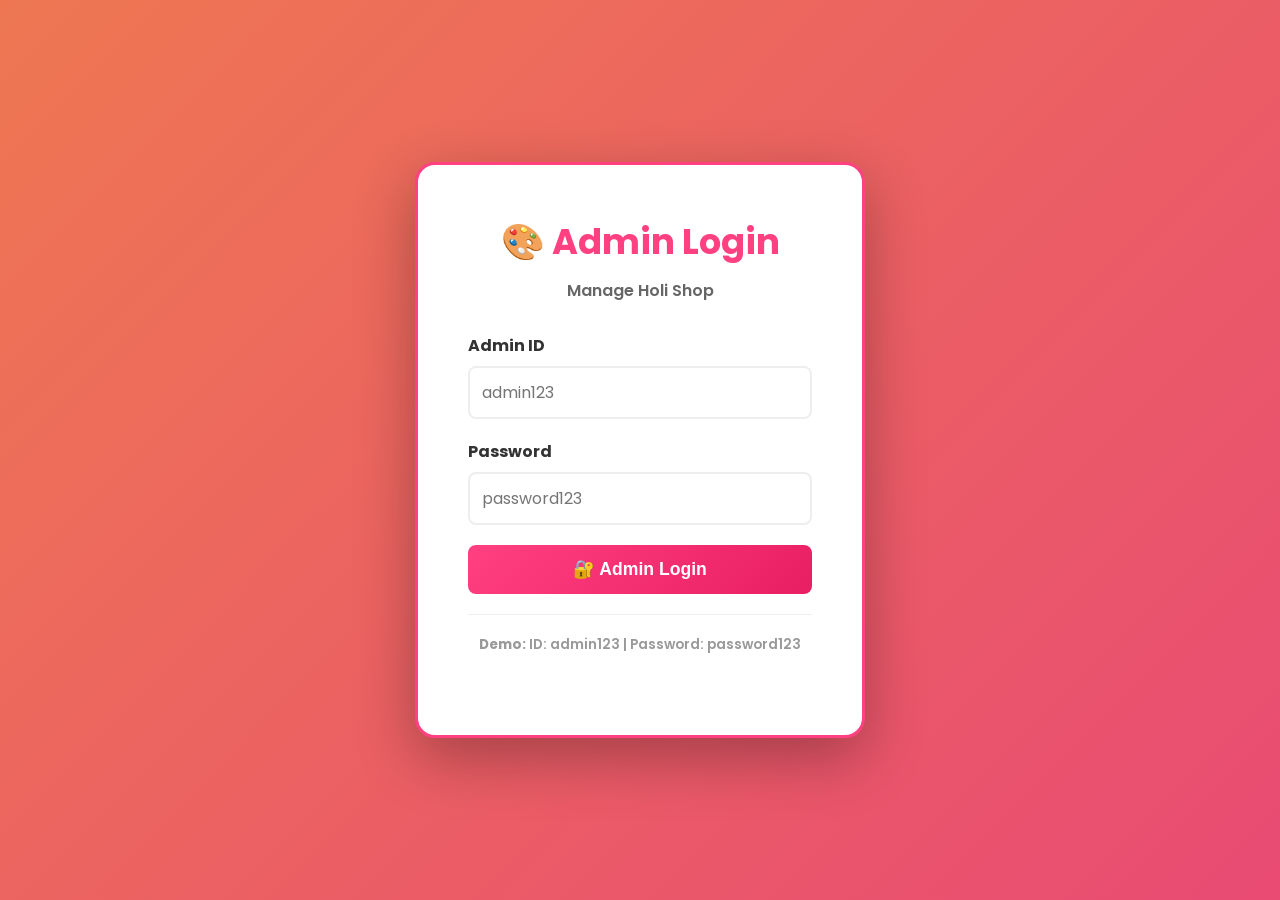
<file: admin.html>
<!DOCTYPE html>
<html lang="en">
<head>
    <meta charset="UTF-8">
    <meta name="viewport" content="width=device-width, initial-scale=1.0">
    <title>🎨 Holi Admin Dashboard 2026</title>
    <link href="https://fonts.googleapis.com/css2?family=Poppins:wght@300;400;600;700;800&display=swap" rel="stylesheet">
    <style>
        * {
            margin: 0;
            padding: 0;
            box-sizing: border-box;
        }

        body, html {
            font-family: 'Poppins', sans-serif;
            background: #f5f5f5;
            color: #333;
        }

        /* Admin Login */
        .admin-login-container {
            display: none;
            position: fixed;
            top: 0;
            left: 0;
            width: 100%;
            height: 100%;
            background: linear-gradient(135deg, #ee7752, #e73c7e, #23a6d5, #23d5ab);
            background-size: 400% 400%;
            animation: gradientBg 15s ease infinite;
            justify-content: center;
            align-items: center;
            z-index: 1000;
        }

        .admin-login-container.show {
            display: flex;
        }

        @keyframes gradientBg {
            0% { background-position: 0% 50%; }
            50% { background-position: 100% 50%; }
            100% { background-position: 0% 50%; }
        }

        .admin-login-box {
            background: white;
            padding: 50px;
            border-radius: 20px;
            box-shadow: 0 20px 60px rgba(0, 0, 0, 0.3);
            max-width: 450px;
            width: 95%;
            border: 3px solid #ff4081;
        }

        .admin-login-box h1 {
            font-size: 2.2rem;
            color: #ff4081;
            margin-bottom: 10px;
            text-align: center;
        }

        .admin-login-box p {
            text-align: center;
            color: #666;
            margin-bottom: 30px;
            font-weight: 600;
        }

        .admin-form-group {
            margin-bottom: 20px;
        }

        .admin-form-group label {
            display: block;
            font-weight: 700;
            color: #333;
            margin-bottom: 8px;
        }

        .admin-form-group input {
            width: 100%;
            padding: 12px;
            border: 2px solid #ddd;
            border-radius: 8px;
            font-size: 1rem;
            font-family: 'Poppins', sans-serif;
            transition: all 0.3s;
        }

        .admin-form-group input:focus {
            outline: none;
            border-color: #ff4081;
            box-shadow: 0 0 0 4px rgba(255, 64, 129, 0.1);
        }

        .admin-login-btn {
            width: 100%;
            padding: 14px;
            background: linear-gradient(135deg, #ff4081, #e91e63);
            color: white;
            border: none;
            border-radius: 8px;
            font-size: 1.1rem;
            font-weight: 700;
            cursor: pointer;
            transition: all 0.3s;
        }

        .admin-login-btn:hover {
            background: linear-gradient(135deg, #e91e63, #c2185b);
            transform: translateY(-2px);
        }

        /* Admin Dashboard */
        .admin-container {
            display: none;
        }

        .admin-container.show {
            display: block;
        }

        .admin-header {
            background: linear-gradient(135deg, #ff4081, #e91e63);
            color: white;
            padding: 25px 30px;
            display: flex;
            justify-content: space-between;
            align-items: center;
            box-shadow: 0 4px 15px rgba(0, 0, 0, 0.1);
        }

        .admin-header h1 {
            font-size: 2rem;
        }

        .admin-logout {
            background: rgba(255, 255, 255, 0.2);
            color: white;
            border: 2px solid white;
            padding: 10px 22px;
            border-radius: 20px;
            font-weight: 700;
            cursor: pointer;
            transition: all 0.3s;
        }

        .admin-logout:hover {
            background: white;
            color: #ff4081;
        }

        .admin-content {
            display: flex;
            min-height: 100vh;
        }

        .admin-sidebar {
            width: 250px;
            background: white;
            padding: 20px;
            box-shadow: 2px 0 10px rgba(0, 0, 0, 0.1);
            position: sticky;
            top: 0;
            height: 100vh;
            overflow-y: auto;
        }

        .admin-menu-item {
            padding: 15px 20px;
            margin: 10px 0;
            background: #f5f5f5;
            border-radius: 8px;
            cursor: pointer;
            font-weight: 700;
            transition: all 0.3s;
            border-left: 4px solid transparent;
        }

        .admin-menu-item:hover {
            background: #ff4081;
            color: white;
            border-left-color: white;
        }

        .admin-menu-item.active {
            background: #ff4081;
            color: white;
            border-left-color: white;
        }

        .admin-main {
            flex: 1;
            padding: 30px;
        }

        .admin-section {
            display: none;
        }

        .admin-section.show {
            display: block;
        }

        .section-title {
            font-size: 2rem;
            color: #ff4081;
            margin-bottom: 25px;
            font-weight: 800;
        }

        /* Stats Grid */
        .stats-grid {
            display: grid;
            grid-template-columns: repeat(auto-fit, minmax(250px, 1fr));
            gap: 20px;
            margin-bottom: 40px;
        }

        .stat-card {
            background: white;
            padding: 25px;
            border-radius: 15px;
            box-shadow: 0 4px 15px rgba(0, 0, 0, 0.1);
            border-left: 5px solid #ff4081;
            transition: all 0.3s;
        }

        .stat-card:hover {
            transform: translateY(-5px);
            box-shadow: 0 10px 30px rgba(0, 0, 0, 0.15);
        }

        .stat-label {
            color: #999;
            font-size: 0.9rem;
            font-weight: 600;
            text-transform: uppercase;
            margin-bottom: 10px;
        }

        .stat-value {
            font-size: 2.5rem;
            font-weight: 800;
            color: #ff4081;
        }

        /* Table Styles */
        .admin-table {
            width: 100%;
            border-collapse: collapse;
            background: white;
            border-radius: 10px;
            overflow: hidden;
            box-shadow: 0 4px 15px rgba(0, 0, 0, 0.1);
        }

        .admin-table thead {
            background: linear-gradient(135deg, #ff4081, #e91e63);
            color: white;
        }

        .admin-table th {
            padding: 15px;
            text-align: left;
            font-weight: 700;
        }

        .admin-table td {
            padding: 15px;
            border-bottom: 1px solid #eee;
        }

        .admin-table tbody tr:hover {
            background: #fff5f7;
        }

        .btn-small {
            padding: 8px 15px;
            border-radius: 6px;
            border: none;
            cursor: pointer;
            font-weight: 700;
            margin: 0 5px;
            transition: all 0.3s;
        }

        .btn-edit {
            background: #4db6ac;
            color: white;
        }

        .btn-edit:hover {
            background: #26a69a;
        }

        .btn-delete {
            background: #ff6b6b;
            color: white;
        }

        .btn-delete:hover {
            background: #ee5a52;
        }

        .btn-add {
            background: linear-gradient(135deg, #ff4081, #e91e63);
            color: white;
            padding: 12px 28px;
            border-radius: 8px;
            border: none;
            font-weight: 700;
            cursor: pointer;
            margin-bottom: 20px;
            transition: all 0.3s;
        }

        .btn-add:hover {
            background: linear-gradient(135deg, #e91e63, #c2185b);
            transform: translateY(-2px);
        }

        /* Form Modal */
        .admin-modal {
            display: none;
            position: fixed;
            top: 0;
            left: 0;
            width: 100%;
            height: 100%;
            background: rgba(0, 0, 0, 0.6);
            z-index: 500;
            justify-content: center;
            align-items: center;
        }

        .admin-modal.show {
            display: flex;
        }

        .admin-modal-content {
            background: white;
            padding: 40px;
            border-radius: 15px;
            max-width: 600px;
            width: 95%;
            box-shadow: 0 20px 60px rgba(0, 0, 0, 0.3);
        }

        .modal-close {
            float: right;
            font-size: 1.8rem;
            cursor: pointer;
            color: #999;
        }

        /* Admin Form Group */
        .admin-form-group {
            margin-bottom: 20px;
        }

        .admin-form-group label {
            display: block;
            margin-bottom: 8px;
            font-weight: 700;
            color: #333;
        }

        .admin-form-group input,
        .admin-form-group textarea {
            width: 100%;
            padding: 12px;
            border: 2px solid #eee;
            border-radius: 8px;
            font-family: 'Poppins', sans-serif;
            font-size: 1rem;
            transition: all 0.3s;
        }

        .admin-form-group input:focus,
        .admin-form-group textarea:focus {
            outline: none;
            border-color: #ff4081;
            box-shadow: 0 0 0 3px rgba(255, 64, 129, 0.1);
        }

        .admin-form-group select {
            width: 100%;
            padding: 12px;
            border: 2px solid #eee;
            border-radius: 8px;
            font-family: 'Poppins', sans-serif;
            font-size: 1rem;
            transition: all 0.3s;
            background: white;
            cursor: pointer;
        }

        .admin-form-group select:focus {
            outline: none;
            border-color: #ff4081;
            box-shadow: 0 0 0 3px rgba(255, 64, 129, 0.1);
        }

        .admin-form-group label input[type="checkbox"] {
            margin-right: 8px;
            cursor: pointer;
        }

        @media(max-width: 768px) {
            .admin-sidebar {
                width: 100%;
                position: relative;
                height: auto;
            }

            .admin-content {
                flex-direction: column;
            }

            .admin-header {
                flex-direction: column;
                gap: 15px;
            }

            .stats-grid {
                grid-template-columns: 1fr;
            }

            .admin-main {
                padding: 15px;
            }
        }
    </style>
</head>
<body>
    <!-- Admin Login -->
    <div class="admin-login-container show" id="adminLoginContainer">
        <div class="admin-login-box">
            <h1>🎨 Admin Login</h1>
            <p>Manage Holi Shop</p>
            <form id="adminLoginForm">
                <div class="admin-form-group">
                    <label for="adminUsername">Admin ID</label>
                    <input type="text" id="adminUsername" placeholder="admin123" required>
                </div>
                <div class="admin-form-group">
                    <label for="adminPassword">Password</label>
                    <input type="password" id="adminPassword" placeholder="password123" required>
                </div>
                <button type="submit" class="admin-login-btn">🔐 Admin Login</button>
                <p style="margin-top: 20px; font-size: 0.85rem; color: #999; border-top: 1px solid #eee; padding-top: 20px;">
                    <strong>Demo:</strong> ID: admin123 | Password: password123
                </p>
            </form>
        </div>
    </div>

    <!-- Edit Product Modal -->
    <div class="admin-modal" id="editProductModal">
        <div class="admin-modal-content">
            <span class="modal-close" id="closeEditModal">&times;</span>
            <h3 style="color: #ff4081; margin-bottom: 20px;">Edit Product</h3>
            <form id="editProductForm">
                <div class="admin-form-group">
                    <label>Product Name</label>
                    <input type="text" id="editProductName" required>
                </div>
                <div class="admin-form-group">
                    <label>Price (₹)</label>
                    <input type="number" id="editProductPrice" required>
                </div>
                <div class="admin-form-group">
                    <label>Stock</label>
                    <input type="number" id="editProductStock" required>
                </div>
                <div class="admin-form-group">
                    <label>Emoji</label>
                    <input type="text" id="editProductEmoji" placeholder="🎨" maxlength="2">
                </div>
                <div class="admin-form-group">
                    <label>Description</label>
                    <textarea id="editProductDesc" rows="3"></textarea>
                </div>
                <button type="submit" class="btn-add" style="margin-top: 15px;">💾 Save Changes</button>
            </form>
        </div>
    </div>

    <!-- Add Product Modal -->
    <div class="admin-modal" id="addProductModal">
        <div class="admin-modal-content">
            <span class="modal-close" id="closeAddModal">&times;</span>
            <h3 style="color: #ff4081; margin-bottom: 20px;">Add New Product</h3>
            <form id="addProductForm">
                <div class="admin-form-group">
                    <label>Product Name</label>
                    <input type="text" id="newProductName" required>
                </div>
                <div class="admin-form-group">
                    <label>Price (₹)</label>
                    <input type="number" id="newProductPrice" required>
                </div>
                <div class="admin-form-group">
                    <label>Stock</label>
                    <input type="number" id="newProductStock" required>
                </div>
                <div class="admin-form-group">
                    <label>Emoji</label>
                    <input type="text" id="newProductEmoji" placeholder="🎨" maxlength="2">
                </div>
                <div class="admin-form-group">
                    <label>Description</label>
                    <textarea id="newProductDesc" rows="3"></textarea>
                </div>
                <button type="submit" class="btn-add" style="margin-top: 15px;">➕ Add Product</button>
            </form>
        </div>
    </div>

    <!-- Edit Coupon Modal -->
    <div class="admin-modal" id="editCouponModal">
        <div class="admin-modal-content">
            <span class="modal-close" id="closeEditCouponModal">&times;</span>
            <h3 style="color: #ff4081; margin-bottom: 20px;">Edit Coupon</h3>
            <form id="editCouponForm">
                <div class="admin-form-group">
                    <label>Coupon Code</label>
                    <input type="text" id="editCouponCode" required readonly style="background: #f5f5f5; cursor: not-allowed;">
                </div>
                <div class="admin-form-group">
                    <label>Discount Type</label>
                    <select id="editCouponType" required>
                        <option value="">Select Type</option>
                        <option value="percentage">Percentage (%)</option>
                        <option value="fixed">Fixed Amount (₹)</option>
                    </select>
                </div>
                <div class="admin-form-group">
                    <label>Discount Value</label>
                    <input type="number" id="editCouponValue" required min="1">
                </div>
                <div class="admin-form-group">
                    <label>
                        <input type="checkbox" id="editCouponActive" checked>
                        Active
                    </label>
                </div>
                <button type="submit" class="btn-add" style="margin-top: 15px;">💾 Save Changes</button>
            </form>
        </div>
    </div>

    <!-- Add Coupon Modal -->
    <div class="admin-modal" id="addCouponModal">
        <div class="admin-modal-content">
            <span class="modal-close" id="closeAddCouponModal">&times;</span>
            <h3 style="color: #ff4081; margin-bottom: 20px;">Add New Coupon</h3>
            <form id="addCouponForm">
                <div class="admin-form-group">
                    <label>Coupon Code</label>
                    <input type="text" id="newCouponCode" placeholder="HOLI2026" required>
                </div>
                <div class="admin-form-group">
                    <label>Discount Type</label>
                    <select id="newCouponType" required>
                        <option value="">Select Type</option>
                        <option value="percentage">Percentage (%)</option>
                        <option value="fixed">Fixed Amount (₹)</option>
                    </select>
                </div>
                <div class="admin-form-group">
                    <label>Discount Value</label>
                    <input type="number" id="newCouponValue" required min="1" placeholder="20">
                </div>
                <button type="submit" class="btn-add" style="margin-top: 15px;">➕ Add Coupon</button>
            </form>
        </div>
    </div>

    <!-- Admin Dashboard -->
    <div class="admin-container" id="adminContainer">
        <div class="admin-header">
            <h1>🎨 Holi Admin Dashboard</h1>
            <button class="admin-logout" id="adminLogoutBtn">Logout</button>
        </div>

        <div class="admin-content">
            <div class="admin-sidebar">
                <div class="admin-menu-item active" data-section="dashboard">📊 Dashboard</div>
                <div class="admin-menu-item" data-section="products">📦 Products</div>
                <div class="admin-menu-item" data-section="coupons">🎟️ Coupons</div>
                <div class="admin-menu-item" data-section="orders">🛒 Orders</div>
                <div class="admin-menu-item" data-section="users">👥 Users</div>
                <div class="admin-menu-item" data-section="analytics">📈 Analytics</div>
            </div>

            <div class="admin-main">
                <!-- Dashboard Section -->
                <div class="admin-section show" id="dashboard">
                    <h2 class="section-title">📊 Dashboard</h2>
                    <div class="stats-grid">
                        <div class="stat-card">
                            <div class="stat-label">Total Products</div>
                            <div class="stat-value" id="totalProducts">8</div>
                        </div>
                        <div class="stat-card">
                            <div class="stat-label">Total Orders</div>
                            <div class="stat-value" id="totalOrders">0</div>
                        </div>
                        <div class="stat-card">
                            <div class="stat-label">Total Users</div>
                            <div class="stat-value" id="totalUsers">0</div>
                        </div>
                        <div class="stat-card">
                            <div class="stat-label">Total Revenue</div>
                            <div class="stat-value" id="totalRevenue">₹0</div>
                        </div>
                    </div>
                </div>

                <!-- Products Section -->
                <div class="admin-section" id="products">
                    <h2 class="section-title">📦 Product Management</h2>
                    <button class="btn-add" id="addProductBtn">➕ Add New Product</button>
                    <table class="admin-table">
                        <thead>
                            <tr>
                                <th>Product Name</th>
                                <th>Price</th>
                                <th>Stock</th>
                                <th>Actions</th>
                            </tr>
                        </thead>
                        <tbody id="productsTable">
                        </tbody>
                    </table>
                </div>

                <!-- Coupons Section -->
                <div class="admin-section" id="coupons">
                    <h2 class="section-title">🎟️ Coupon Management</h2>
                    <button class="btn-add" id="addCouponBtn">➕ Add New Coupon</button>
                    <table class="admin-table">
                        <thead>
                            <tr>
                                <th>Coupon Code</th>
                                <th>Discount Type</th>
                                <th>Discount Value</th>
                                <th>Status</th>
                                <th>Actions</th>
                            </tr>
                        </thead>
                        <tbody id="couponsTable">
                        </tbody>
                    </table>
                </div>
                <div class="admin-section" id="orders">
                    <h2 class="section-title">🛒 Order Management</h2>
                    <table class="admin-table">
                        <thead>
                            <tr>
                                <th>Order ID</th>
                                <th>User</th>
                                <th>Items</th>
                                <th>Total</th>
                                <th>Status</th>
                            </tr>
                        </thead>
                        <tbody id="ordersTable">
                            <tr>
                                <td colspan="5" style="text-align: center; color: #999;">No orders yet</td>
                            </tr>
                        </tbody>
                    </table>
                </div>

                <!-- Users Section -->
                <div class="admin-section" id="users">
                    <h2 class="section-title">👥 User Management</h2>
                    <table class="admin-table">
                        <thead>
                            <tr>
                                <th>Username</th>
                                <th>Email</th>
                                <th>Joined Date</th>
                                <th>Status</th>
                            </tr>
                        </thead>
                        <tbody id="usersTable">
                            <tr>
                                <td colspan="4" style="text-align: center; color: #999;">No users yet</td>
                            </tr>
                        </tbody>
                    </table>
                </div>

                <!-- Analytics Section -->
                <div class="admin-section" id="analytics">
                    <h2 class="section-title">📈 Analytics</h2>
                    <div class="stats-grid">
                        <div class="stat-card">
                            <div class="stat-label">Conversion Rate</div>
                            <div class="stat-value">0%</div>
                        </div>
                        <div class="stat-card">
                            <div class="stat-label">Avg Order Value</div>
                            <div class="stat-value">₹0</div>
                        </div>
                        <div class="stat-card">
                            <div class="stat-label">Top Product</div>
                            <div class="stat-value">-</div>
                        </div>
                    </div>
                </div>
            </div>
        </div>
    </div>

    <script>
        // Admin credentials
        const ADMIN_CREDENTIALS = {
            username: 'admin123',
            password: 'password123'
        };

        const adminLoginContainer = document.getElementById('adminLoginContainer');
        const adminContainer = document.getElementById('adminContainer');
        const adminLoginForm = document.getElementById('adminLoginForm');
        const adminLogoutBtn = document.getElementById('adminLogoutBtn');

        let products = [];
        let coupons = {};
        let editingProductId = null;
        let editingCouponCode = null;

        // Check if admin is logged in
        function checkAdminLogin() {
            const adminUser = localStorage.getItem('adminUser');
            if (adminUser) {
                showAdminDashboard();
            }
        }

        // Handle admin login
        adminLoginForm.addEventListener('submit', (e) => {
            e.preventDefault();
            const username = document.getElementById('adminUsername').value;
            const password = document.getElementById('adminPassword').value;

            if (username === ADMIN_CREDENTIALS.username && password === ADMIN_CREDENTIALS.password) {
                localStorage.setItem('adminUser', 'true');
                showAdminDashboard();
            } else {
                alert('❌ Invalid admin credentials!');
            }
        });

        // Show admin dashboard
        function showAdminDashboard() {
            adminLoginContainer.classList.remove('show');
            adminContainer.classList.add('show');
            loadDashboardData();
            setupMenuItems();
            setupProductHandlers();
            setupCouponHandlers();
        }

        // Admin logout
        adminLogoutBtn.addEventListener('click', () => {
            localStorage.removeItem('adminUser');
            adminLoginContainer.classList.add('show');
            adminContainer.classList.remove('show');
            document.getElementById('adminLoginForm').reset();
        });

        // Setup menu items
        function setupMenuItems() {
            document.querySelectorAll('.admin-menu-item').forEach(item => {
                item.addEventListener('click', () => {
                    document.querySelectorAll('.admin-menu-item').forEach(i => i.classList.remove('active'));
                    item.classList.add('active');

                    const section = item.getAttribute('data-section');
                    
                    // Refresh coupons data when viewing coupons section
                    if (section === 'coupons') {
                        coupons = JSON.parse(localStorage.getItem('holiCoupon') || '{}');
                        renderCouponsTable();
                        setupCouponEditDeleteButtons();
                    }
                    
                    document.querySelectorAll('.admin-section').forEach(s => s.classList.remove('show'));
                    document.getElementById(section).classList.add('show');
                });
            });
        }

        // Load dashboard data
        function loadDashboardData() {
            products = JSON.parse(localStorage.getItem('allProducts') || '[{"id": 1, "name": "Holi Color Powder", "emoji": "🎨", "description": "Bright colored powder", "price": 299, "stock": 100}, {"id": 2, "name": "Water Balloons", "emoji": "🎈", "description": "Colorful water balloons", "price": 199, "stock": 50}, {"id": 3, "name": "Holi Gift Basket", "emoji": "🎁", "description": "Premium gift basket", "price": 599, "stock": 30}, {"id": 4, "name": "Pichkari Set", "emoji": "💦", "description": "Water gun set", "price": 449, "stock": 25}, {"id": 5, "name": "Holi Sweets Box", "emoji": "🍬", "description": "Assorted sweets", "price": 399, "stock": 60}, {"id": 6, "name": "Rangoli Kit", "emoji": "🎨", "description": "Colors & stickers", "price": 349, "stock": 40}, {"id": 7, "name": "Flower Wreath", "emoji": "🌸", "description": "Decorative flowers", "price": 249, "stock": 50}, {"id": 8, "name": "Holi Decoration Bundle", "emoji": "🎊", "description": "Complete decoration set", "price": 549, "stock": 35}]');
            
            coupons = JSON.parse(localStorage.getItem('holiCoupon') || '{"HOLI2026": {"discount": 20, "type": "percentage"}, "COLORS50": {"discount": 50, "type": "percentage"}, "SAVE100": {"discount": 100, "type": "fixed"}, "FESTIVE": {"discount": 15, "type": "percentage"}, "CELEBRATE": {"discount": 25, "type": "fixed"}, "HOLI50OFF": {"discount": 50, "type": "fixed"}}');
            
            // Ensure all coupons have active property
            Object.keys(coupons).forEach(key => {
                if (coupons[key].active === undefined) {
                    coupons[key].active = true;
                }
            });
            
            document.getElementById('totalProducts').textContent = products.length;

            // Load products table
            renderProductsTable();
            renderCouponsTable();
        }

        // Render products table
        function renderProductsTable() {
            const productsTable = document.getElementById('productsTable');
            productsTable.innerHTML = products.map(p => `
                <tr>
                    <td>${p.emoji} ${p.name}</td>
                    <td>₹${p.price}</td>
                    <td>${p.stock}</td>
                    <td>
                        <button class="btn-small btn-edit" data-id="${p.id}">✏️ Edit</button>
                        <button class="btn-small btn-delete" data-id="${p.id}">🗑️ Delete</button>
                    </td>
                </tr>
            `).join('');
        }

        // Render coupons table
        function renderCouponsTable() {
            const couponsTable = document.getElementById('couponsTable');
            couponsTable.innerHTML = Object.entries(coupons).map(([code, data]) => `
                <tr>
                    <td><strong>${code}</strong></td>
                    <td>${data.type === 'percentage' ? 'Percentage (%)' : 'Fixed (₹)'}</td>
                    <td>${data.discount}${data.type === 'percentage' ? '%' : ' ₹'}</td>
                    <td><span style="color: ${data.active ? 'green' : 'red'};">${data.active ? '✅ Active' : '❌ Inactive'}</span></td>
                    <td>
                        <button class="btn-small btn-edit" data-code="${code}">✏️ Edit</button>
                        <button class="btn-small btn-delete" data-code="${code}">🗑️ Delete</button>
                    </td>
                </tr>
            `).join('');
        }

        // Setup product handlers
        function setupProductHandlers() {
            // Add product button
            document.getElementById('addProductBtn').addEventListener('click', () => {
                document.getElementById('addProductForm').reset();
                document.getElementById('addProductModal').classList.add('show');
            });

            // Close add product modal
            document.getElementById('closeAddModal').addEventListener('click', () => {
                document.getElementById('addProductModal').classList.remove('show');
            });

            // Close edit product modal
            document.getElementById('closeEditModal').addEventListener('click', () => {
                document.getElementById('editProductModal').classList.remove('show');
            });

            // Add product form submit
            document.getElementById('addProductForm').addEventListener('submit', (e) => {
                e.preventDefault();
                
                const newId = Math.max(...products.map(p => p.id), 0) + 1;
                const newProduct = {
                    id: newId,
                    name: document.getElementById('newProductName').value,
                    price: parseInt(document.getElementById('newProductPrice').value),
                    stock: parseInt(document.getElementById('newProductStock').value),
                    emoji: document.getElementById('newProductEmoji').value || '📦',
                    description: document.getElementById('newProductDesc').value
                };

                products.push(newProduct);
                saveProducts();
                renderProductsTable();
                setupEditDeleteButtons();
                document.getElementById('addProductModal').classList.remove('show');
                alert('✅ Product added successfully!');
            });

            // Edit product form submit
            document.getElementById('editProductForm').addEventListener('submit', (e) => {
                e.preventDefault();
                
                const product = products.find(p => p.id === editingProductId);
                if (product) {
                    product.name = document.getElementById('editProductName').value;
                    product.price = parseInt(document.getElementById('editProductPrice').value);
                    product.stock = parseInt(document.getElementById('editProductStock').value);
                    product.emoji = document.getElementById('editProductEmoji').value || product.emoji;
                    product.description = document.getElementById('editProductDesc').value;

                    saveProducts();
                    renderProductsTable();
                    setupEditDeleteButtons();
                    document.getElementById('editProductModal').classList.remove('show');
                    alert('✅ Product updated successfully!');
                }
            });

            // Setup edit/delete buttons
            setupEditDeleteButtons();

            // Close modals when clicking outside
            document.getElementById('editProductModal').addEventListener('click', (e) => {
                if (e.target === document.getElementById('editProductModal')) {
                    document.getElementById('editProductModal').classList.remove('show');
                }
            });

            document.getElementById('addProductModal').addEventListener('click', (e) => {
                if (e.target === document.getElementById('addProductModal')) {
                    document.getElementById('addProductModal').classList.remove('show');
                }
            });
        }

        // Setup edit/delete buttons
        function setupEditDeleteButtons() {
            // Edit buttons
            document.querySelectorAll('#productsTable .btn-edit').forEach(btn => {
                btn.addEventListener('click', (e) => {
                    const id = parseInt(btn.getAttribute('data-id'));
                    const product = products.find(p => p.id === id);
                    
                    if (product) {
                        editingProductId = id;
                        document.getElementById('editProductName').value = product.name;
                        document.getElementById('editProductPrice').value = product.price;
                        document.getElementById('editProductStock').value = product.stock;
                        document.getElementById('editProductEmoji').value = product.emoji;
                        document.getElementById('editProductDesc').value = product.description || '';
                        document.getElementById('editProductModal').classList.add('show');
                    }
                });
            });

            // Delete buttons
            document.querySelectorAll('#productsTable .btn-delete').forEach(btn => {
                btn.addEventListener('click', (e) => {
                    const id = parseInt(btn.getAttribute('data-id'));
                    if (confirm('🗑️ Are you sure you want to delete this product?')) {
                        products = products.filter(p => p.id !== id);
                        saveProducts();
                        renderProductsTable();
                        setupEditDeleteButtons();
                        alert('✅ Product deleted successfully!');
                    }
                });
            });
        }

        // Setup coupon handlers
        function setupCouponHandlers() {
            // Add coupon button
            document.getElementById('addCouponBtn').addEventListener('click', () => {
                document.getElementById('addCouponForm').reset();
                document.getElementById('addCouponModal').classList.add('show');
            });

            // Close add coupon modal
            document.getElementById('closeAddCouponModal').addEventListener('click', () => {
                document.getElementById('addCouponModal').classList.remove('show');
            });

            // Close edit coupon modal
            document.getElementById('closeEditCouponModal').addEventListener('click', () => {
                document.getElementById('editCouponModal').classList.remove('show');
            });

            // Add coupon form submit
            document.getElementById('addCouponForm').addEventListener('submit', (e) => {
                e.preventDefault();
                
                const code = document.getElementById('newCouponCode').value.toUpperCase().trim();
                
                if (coupons[code]) {
                    alert('❌ Coupon code already exists!');
                    return;
                }

                coupons[code] = {
                    discount: parseInt(document.getElementById('newCouponValue').value),
                    type: document.getElementById('newCouponType').value,
                    active: true
                };

                saveCoupons();
                renderCouponsTable();
                setupCouponEditDeleteButtons();
                document.getElementById('addCouponModal').classList.remove('show');
                alert('✅ Coupon added successfully!');
            });

            // Edit coupon form submit
            document.getElementById('editCouponForm').addEventListener('submit', (e) => {
                e.preventDefault();
                
                const coupon = coupons[editingCouponCode];
                if (coupon) {
                    coupon.discount = parseInt(document.getElementById('editCouponValue').value);
                    coupon.type = document.getElementById('editCouponType').value;
                    coupon.active = document.getElementById('editCouponActive').checked;

                    saveCoupons();
                    renderCouponsTable();
                    setupCouponEditDeleteButtons();
                    document.getElementById('editCouponModal').classList.remove('show');
                    alert('✅ Coupon updated successfully!');
                }
            });

            // Setup coupon edit/delete buttons
            setupCouponEditDeleteButtons();

            // Close modals when clicking outside
            document.getElementById('addCouponModal').addEventListener('click', (e) => {
                if (e.target === document.getElementById('addCouponModal')) {
                    document.getElementById('addCouponModal').classList.remove('show');
                }
            });

            document.getElementById('editCouponModal').addEventListener('click', (e) => {
                if (e.target === document.getElementById('editCouponModal')) {
                    document.getElementById('editCouponModal').classList.remove('show');
                }
            });
        }

        // Setup coupon edit/delete buttons
        function setupCouponEditDeleteButtons() {
            // Edit coupon buttons
            document.querySelectorAll('#couponsTable .btn-edit').forEach(btn => {
                btn.addEventListener('click', (e) => {
                    const code = btn.getAttribute('data-code');
                    const coupon = coupons[code];
                    
                    if (coupon) {
                        editingCouponCode = code;
                        document.getElementById('editCouponCode').value = code;
                        document.getElementById('editCouponType').value = coupon.type;
                        document.getElementById('editCouponValue').value = coupon.discount;
                        document.getElementById('editCouponActive').checked = coupon.active;
                        document.getElementById('editCouponModal').classList.add('show');
                    }
                });
            });

            // Delete coupon buttons
            document.querySelectorAll('#couponsTable .btn-delete').forEach(btn => {
                btn.addEventListener('click', (e) => {
                    const code = btn.getAttribute('data-code');
                    if (confirm(`🗑️ Are you sure you want to delete coupon "${code}"?`)) {
                        delete coupons[code];
                        saveCoupons();
                        renderCouponsTable();
                        setupCouponEditDeleteButtons();
                        alert('✅ Coupon deleted successfully!');
                    }
                });
            });
        }

        // Save products to localStorage
        function saveProducts() {
            localStorage.setItem('allProducts', JSON.stringify(products));
        }

        // Save coupons to localStorage
        function saveCoupons() {
            localStorage.setItem('holiCoupon', JSON.stringify(coupons));
        }

        // Check on page load
        checkAdminLogin();
    </script>
</body>
</html>
</file>
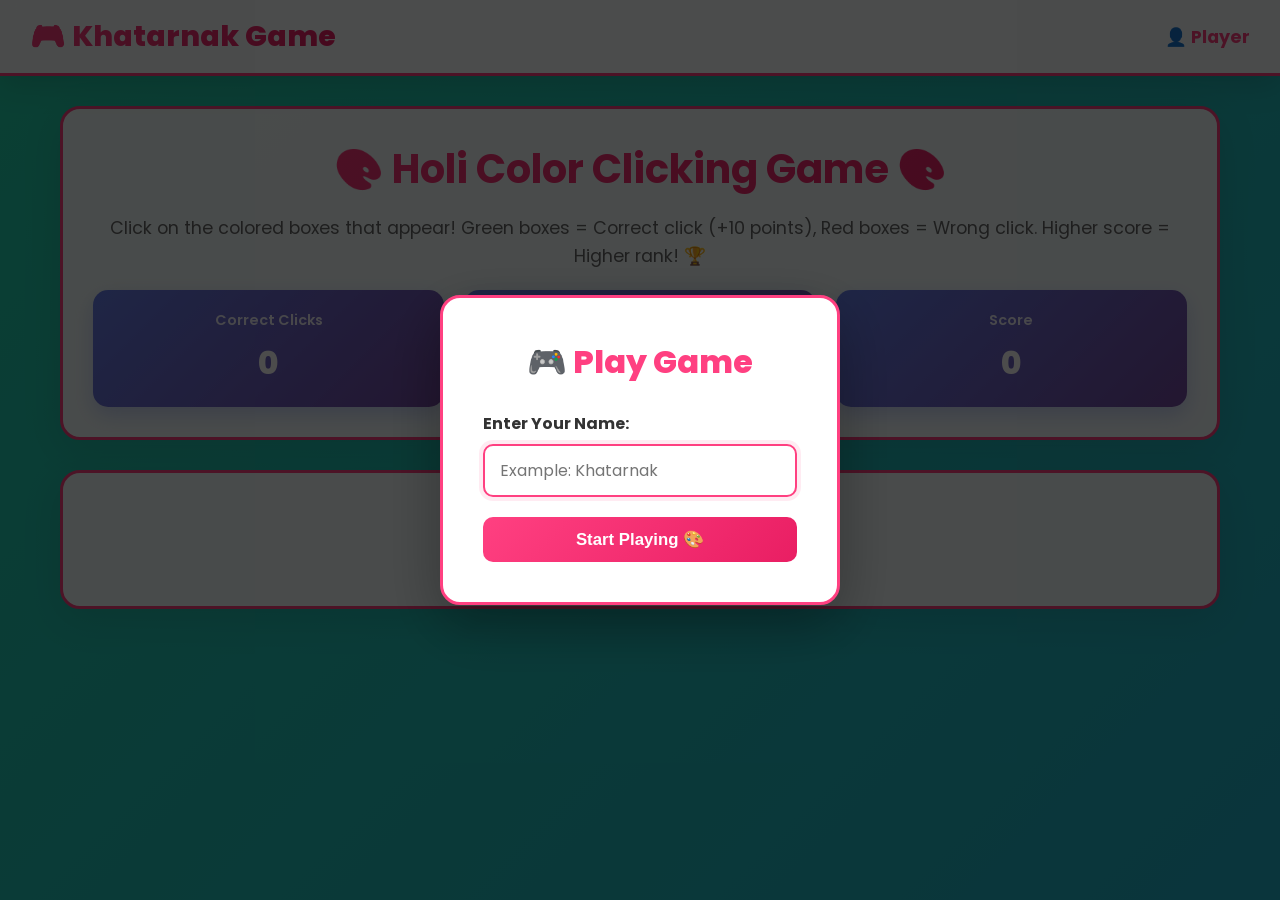
<file: game.html>
<!DOCTYPE html>
<html lang="en">
<head>
    <meta charset="UTF-8">
    <meta name="viewport" content="width=device-width, initial-scale=1.0">
    <title>🎮 Holi Game 2026 - Khatarnak Game</title>
    <link href="https://fonts.googleapis.com/css2?family=Poppins:wght@300;400;600;700;800&display=swap" rel="stylesheet">
    <style>
        * {
            margin: 0;
            padding: 0;
            box-sizing: border-box;
        }

        body, html {
            font-family: 'Poppins', sans-serif;
            background: linear-gradient(-45deg, #ee7752, #e73c7e, #23a6d5, #23d5ab);
            background-size: 400% 400%;
            animation: gradientShift 15s ease infinite;
            min-height: 100vh;
            overflow-x: hidden;
        }

        @keyframes gradientShift {
            0% { background-position: 0% 50%; }
            50% { background-position: 100% 50%; }
            100% { background-position: 0% 50%; }
        }

        .navbar {
            background: rgba(255, 255, 255, 0.98);
            backdrop-filter: blur(10px);
            box-shadow: 0 8px 32px rgba(0, 0, 0, 0.15);
            position: sticky;
            top: 0;
            z-index: 100;
            border-bottom: 3px solid #ff4081;
            padding: 15px 30px;
        }

        .nav-container {
            display: flex;
            justify-content: space-between;
            align-items: center;
            max-width: 1400px;
            margin: 0 auto;
        }

        .logo {
            font-size: 1.8rem;
            font-weight: 800;
            background: linear-gradient(135deg, #ff4081, #e91e63);
            -webkit-background-clip: text;
            -webkit-text-fill-color: transparent;
            background-clip: text;
        }

        .nav-right {
            display: flex;
            align-items: center;
            gap: 20px;
        }

        .btn-logout {
            background: linear-gradient(135deg, #ff4081, #e91e63);
            color: white;
            border: none;
            padding: 10px 25px;
            border-radius: 50px;
            font-weight: 700;
            cursor: pointer;
            transition: all 0.3s ease;
            font-size: 0.95rem;
        }

        .btn-logout:hover {
            transform: translateY(-2px);
            box-shadow: 0 8px 20px rgba(233, 30, 99, 0.4);
        }

        .username-display {
            font-weight: 700;
            color: #ff4081;
            font-size: 1.1rem;
        }

        .container {
            max-width: 1200px;
            margin: 30px auto;
            padding: 0 20px;
        }

        .game-header {
            text-align: center;
            background: rgba(255, 255, 255, 0.95);
            padding: 30px;
            border-radius: 20px;
            margin-bottom: 30px;
            box-shadow: 0 10px 40px rgba(0, 0, 0, 0.1);
            border: 3px solid #ff4081;
        }

        .game-header h1 {
            font-size: 2.5rem;
            background: linear-gradient(135deg, #ff4081, #e91e63);
            -webkit-background-clip: text;
            -webkit-text-fill-color: transparent;
            background-clip: text;
            margin-bottom: 15px;
        }

        .game-instructions {
            font-size: 1.1rem;
            color: #666;
            margin-bottom: 20px;
            line-height: 1.6;
        }

        .stats-container {
            display: flex;
            justify-content: space-around;
            gap: 20px;
            margin-top: 20px;
            flex-wrap: wrap;
        }

        .stat-box {
            background: linear-gradient(135deg, #667eea, #764ba2);
            color: white;
            padding: 20px 30px;
            border-radius: 15px;
            text-align: center;
            flex: 1;
            min-width: 150px;
            box-shadow: 0 8px 20px rgba(102, 126, 234, 0.3);
        }

        .stat-label {
            font-size: 0.9rem;
            opacity: 0.9;
            margin-bottom: 8px;
            font-weight: 600;
        }

        .stat-value {
            font-size: 2rem;
            font-weight: 800;
        }

        .game-area {
            background: rgba(255, 255, 255, 0.95);
            padding: 30px;
            border-radius: 20px;
            box-shadow: 0 10px 40px rgba(0, 0, 0, 0.1);
            border: 3px solid #ff4081;
            margin-bottom: 30px;
        }

        .message {
            text-align: center;
            padding: 15px;
            border-radius: 10px;
            margin-bottom: 20px;
            font-weight: 700;
            font-size: 1.05rem;
        }

        .message.success {
            background: #d4edda;
            color: #155724;
            border: 2px solid #28a745;
        }

        .message.error {
            background: #f8d7da;
            color: #721c24;
            border: 2px solid #f5c6cb;
        }

        .game-grid {
            display: grid;
            grid-template-columns: repeat(3, 1fr);
            gap: 20px;
            margin-bottom: 30px;
        }

        .clickable-box {
            background: linear-gradient(135deg, #FFD700, #FFA500);
            border: 4px solid #ff4081;
            border-radius: 15px;
            padding: 40px;
            text-align: center;
            cursor: pointer;
            transition: all 0.3s ease;
            font-size: 3rem;
            font-weight: 700;
            box-shadow: 0 8px 20px rgba(0, 0, 0, 0.1);
            position: relative;
            overflow: hidden;
            user-select: none;
        }

        .clickable-box:hover {
            transform: scale(1.05);
            box-shadow: 0 12px 30px rgba(255, 64, 129, 0.4);
        }

        .clickable-box:active {
            transform: scale(0.98);
        }

        .clickable-box.clicked-correct {
            background: linear-gradient(135deg, #00d084, #00a86b);
            border-color: #00d084;
            animation: correctPulse 0.5s ease;
        }

        .clickable-box.clicked-wrong {
            background: linear-gradient(135deg, #ff6b6b, #ee5a52);
            border-color: #ff6b6b;
            animation: wrongShake 0.5s ease;
        }

        @keyframes correctPulse {
            0% { transform: scale(1); }
            50% { transform: scale(1.15); }
            100% { transform: scale(1); }
        }

        @keyframes wrongShake {
            0%, 100% { transform: translateX(0); }
            25% { transform: translateX(-10px); }
            75% { transform: translateX(10px); }
        }

        .game-controls {
            display: flex;
            gap: 15px;
            justify-content: center;
            flex-wrap: wrap;
        }

        .btn {
            padding: 12px 30px;
            border: none;
            border-radius: 50px;
            font-weight: 700;
            cursor: pointer;
            transition: all 0.3s ease;
            font-size: 1rem;
        }

        .btn-start {
            background: linear-gradient(135deg, #00d084, #00a86b);
            color: white;
            box-shadow: 0 8px 20px rgba(0, 208, 132, 0.3);
        }

        .btn-start:hover {
            transform: translateY(-3px);
            box-shadow: 0 12px 30px rgba(0, 208, 132, 0.5);
        }

        .btn-reset {
            background: linear-gradient(135deg, #ff6b6b, #ee5a52);
            color: white;
            box-shadow: 0 8px 20px rgba(255, 107, 107, 0.3);
        }

        .btn-reset:hover {
            transform: translateY(-3px);
            box-shadow: 0 12px 30px rgba(255, 107, 107, 0.5);
        }

        .login-modal {
            display: flex;
            position: fixed;
            top: 0;
            left: 0;
            width: 100%;
            height: 100%;
            background: rgba(0, 0, 0, 0.7);
            justify-content: center;
            align-items: center;
            z-index: 1000;
        }

        .login-modal.hidden {
            display: none;
        }

        .login-content {
            background: white;
            padding: 40px;
            border-radius: 20px;
            box-shadow: 0 20px 60px rgba(0, 0, 0, 0.3);
            border: 3px solid #ff4081;
            max-width: 400px;
            width: 95%;
            animation: slideUp 0.4s ease;
        }

        @keyframes slideUp {
            from {
                opacity: 0;
                transform: translateY(50px);
            }
            to {
                opacity: 1;
                transform: translateY(0);
            }
        }

        .login-title {
            font-size: 2rem;
            color: #ff4081;
            margin-bottom: 25px;
            text-align: center;
            font-weight: 800;
        }

        .form-group {
            margin-bottom: 20px;
        }

        .form-group label {
            display: block;
            font-weight: 700;
            margin-bottom: 8px;
            color: #333;
        }

        .form-group input {
            width: 100%;
            padding: 12px 15px;
            border: 2px solid #ddd;
            border-radius: 10px;
            font-size: 1rem;
            font-family: 'Poppins', sans-serif;
            transition: all 0.3s ease;
        }

        .form-group input:focus {
            outline: none;
            border-color: #ff4081;
            box-shadow: 0 0 0 4px rgba(255, 64, 129, 0.1);
        }

        .btn-login {
            width: 100%;
            padding: 12px;
            background: linear-gradient(135deg, #ff4081, #e91e63);
            color: white;
            border: none;
            border-radius: 10px;
            font-weight: 700;
            font-size: 1.05rem;
            cursor: pointer;
            transition: all 0.3s ease;
        }

        .btn-login:hover {
            transform: translateY(-2px);
            box-shadow: 0 8px 20px rgba(233, 30, 99, 0.4);
        }

        @media (max-width: 768px) {
            .game-header h1 {
                font-size: 1.8rem;
            }

            .stats-container {
                flex-direction: column;
            }

            .stat-box {
                min-width: unset;
            }

            .game-grid {
                grid-template-columns: repeat(2, 1fr);
            }

            .clickable-box {
                padding: 30px;
                font-size: 2rem;
            }
        }

        .rank-display {
            text-align: center;
            background: linear-gradient(135deg, #ff4081, #e91e63);
            color: white;
            padding: 30px;
            border-radius: 15px;
            margin: 20px 0;
            font-size: 1.3rem;
            font-weight: 800;
            box-shadow: 0 10px 30px rgba(233, 30, 99, 0.3);
        }

        .timer-box {
            text-align: center;
            background: #fff3cd;
            color: #856404;
            padding: 20px;
            border-radius: 10px;
            margin: 20px 0;
            font-size: 1.2rem;
            font-weight: 700;
            border: 2px solid #ffc107;
        }

        .timer-value {
            font-size: 2.5rem;
            color: #ff4081;
            font-weight: 900;
        }
    </style>
</head>
<body>

<!-- Login Modal -->
<div class="login-modal" id="loginModal">
    <div class="login-content">
        <h2 class="login-title">🎮 Play Game</h2>
        <form id="loginForm">
            <div class="form-group">
                <label for="username">Enter Your Name:</label>
                <input type="text" id="username" placeholder="Example: Khatarnak" required autofocus>
            </div>
            <button type="submit" class="btn-login">Start Playing 🎨</button>
        </form>
    </div>
</div>

<!-- Navigation -->
<nav class="navbar">
    <div class="nav-container">
        <div class="logo">🎮 Khatarnak Game</div>
        <div class="nav-right">
            <span class="username-display" id="userDisplay">👤 Player</span>
            <button class="btn-logout" id="logoutBtn" style="display: none;">Logout</button>
        </div>
    </div>
</nav>

<!-- Main Container -->
<div class="container">
    <!-- Game Header -->
    <div class="game-header">
        <h1>🎨 Holi Color Clicking Game 🎨</h1>
        <p class="game-instructions">
            Click on the colored boxes that appear! Green boxes = Correct click (+10 points), Red boxes = Wrong click. Higher score = Higher rank! 🏆
        </p>
        <div class="stats-container">
            <div class="stat-box">
                <div class="stat-label">Correct Clicks</div>
                <div class="stat-value" id="correctCount">0</div>
            </div>
            <div class="stat-box">
                <div class="stat-label">Wrong Clicks</div>
                <div class="stat-value" id="wrongCount">0</div>
            </div>
            <div class="stat-box">
                <div class="stat-label">Score</div>
                <div class="stat-value" id="scoreDisplay">0</div>
            </div>
        </div>
    </div>

    <!-- Game Area -->
    <div class="game-area">
        <div id="messageBox"></div>
        <div id="timerBox"></div>
        <div id="rankBox"></div>
        
        <div class="game-grid" id="gameGrid">
            <!-- Game boxes will be generated here -->
        </div>

        <div class="game-controls">
            <button class="btn btn-start" id="startBtn">Start Game 🎮</button>
            <button class="btn btn-reset" id="resetBtn">Reset Game 🔄</button>
        </div>
    </div>
</div>

<script>
    let gameState = {
        isPlaying: false,
        currentUser: null,
        correctClicks: 0,
        wrongClicks: 0,
        totalScore: 0,
        currentCorrectIndex: null,
        gameInProgress: false,
        isFrozen: false
    };

    // Elements
    const loginModal = document.getElementById('loginModal');
    const loginForm = document.getElementById('loginForm');
    const usernameInput = document.getElementById('username');
    const userDisplay = document.getElementById('userDisplay');
    const logoutBtn = document.getElementById('logoutBtn');
    const gameGrid = document.getElementById('gameGrid');
    const startBtn = document.getElementById('startBtn');
    const resetBtn = document.getElementById('resetBtn');
    const messageBox = document.getElementById('messageBox');
    const timerBox = document.getElementById('timerBox');
    const rankBox = document.getElementById('rankBox');
    const correctCountEl = document.getElementById('correctCount');
    const wrongCountEl = document.getElementById('wrongCount');
    const scoreDisplayEl = document.getElementById('scoreDisplay');

    // Restore user from session
    const savedUser = sessionStorage.getItem('gameUser');
    if (savedUser) {
        gameState.currentUser = savedUser;
        userDisplay.textContent = `👤 ${savedUser}`;
        loginModal.classList.add('hidden');
        logoutBtn.style.display = 'block';
    } else {
        loginModal.classList.remove('hidden');
    }

    // Login Form
    loginForm.addEventListener('submit', (e) => {
        e.preventDefault();
        const username = usernameInput.value.trim();
        if (username) {
            gameState.currentUser = username;
            sessionStorage.setItem('gameUser', username);
            userDisplay.textContent = `👤 ${username}`;
            loginModal.classList.add('hidden');
            logoutBtn.style.display = 'block';
            showMessage(`Welcome ${username}! Ready to play? 🎮`, 'success');
            createGameGrid();
        }
    });

    // Logout
    logoutBtn.addEventListener('click', () => {
        gameState.currentUser = null;
        sessionStorage.removeItem('gameUser');
        userDisplay.textContent = '👤 Player';
        logoutBtn.style.display = 'none';
        loginModal.classList.remove('hidden');
        resetGame();
    });

    // Get player rank based on score
    function getRank() {
        if (gameState.totalScore >= 200) {
            return { name: '⭐ KHATARNAK ⭐', emoji: '🔥', color: '#ff4081' };
        } else if (gameState.totalScore >= 101) {
            return { name: '🏅 EXPERT 🏅', emoji: '💪', color: '#ff6b6b' };
        } else if (gameState.totalScore >= 51) {
            return { name: '🌟 INTERMEDIATE 🌟', emoji: '👍', color: '#ffd700' };
        } else {
            return { name: '🌱 BEGINNER 🌱', emoji: '⭐', color: '#4db6ac' };
        }
    }

    // Show 60-second timer and then show rank
    function showTimer() {
        let timeLeft = 60;
        timerBox.innerHTML = `<div class="timer-box">⏱️ Wait <span class="timer-value">${timeLeft}</span>s before next play!</div>`;
        rankBox.innerHTML = '';
        
        const timerInterval = setInterval(() => {
            timeLeft--;
            timerBox.innerHTML = `<div class="timer-box">⏱️ Wait <span class="timer-value">${timeLeft}</span>s before next play!</div>`;
            
            if (timeLeft <= 0) {
                clearInterval(timerInterval);
                gameState.isFrozen = false;
                timerBox.innerHTML = '';
                
                // Show rank AFTER freeze ends
                const rank = getRank();
                rankBox.innerHTML = `<div class="rank-display">${rank.emoji} Your Rank: ${rank.name}<br>Total Score: ${gameState.totalScore} points 💯</div>`;
                
                // Wait 3 seconds then clear rank and restart game
                setTimeout(() => {
                    rankBox.innerHTML = '';
                    if (gameState.isPlaying) {
                        createGameGrid();
                        gameState.gameInProgress = false;
                    }
                }, 3000);
            }
        }, 1000);
    }

    // Show message
    function showMessage(text, type) {
        messageBox.innerHTML = `<div class="message ${type}">${text}</div>`;
        setTimeout(() => {
            messageBox.innerHTML = '';
        }, 4000);
    }

    // Create game grid
    function createGameGrid() {
        gameGrid.innerHTML = '';
        const boxes = ['💛', '💛', '💛', '💛', '💛', '💛'];
        gameState.currentCorrectIndex = Math.floor(Math.random() * 6);

        boxes.forEach((emoji, index) => {
            const box = document.createElement('div');
            box.className = 'clickable-box';
            box.textContent = emoji;
            box.setAttribute('data-index', index);
            box.style.cursor = gameState.isPlaying ? 'pointer' : 'not-allowed';
            
            box.addEventListener('click', () => handleBoxClick(index));
            gameGrid.appendChild(box);
        });
    }

    // Handle box click
    function handleBoxClick(index) {
        if (!gameState.isPlaying || gameState.gameInProgress || gameState.isFrozen) {
            return;
        }

        gameState.gameInProgress = true;
        const box = document.querySelector(`[data-index="${index}"]`);
        
        if (index === gameState.currentCorrectIndex) {
            // Correct click
            gameState.correctClicks++;
            gameState.totalScore += 10;
            box.classList.add('clicked-correct');
            box.textContent = '✅';
            showMessage('✅ Correct! +10 points!', 'success');
            
            // New round after 1 second
            setTimeout(() => {
                createGameGrid();
                gameState.gameInProgress = false;
            }, 1000);
        } else {
            // Wrong click
            gameState.wrongClicks++;
            gameState.totalScore -= 5; // Deduct 5 points
            if (gameState.totalScore < 0) gameState.totalScore = 0; // Don't go below 0
            box.classList.add('clicked-wrong');
            box.textContent = '❌';
            showMessage('❌ Wrong! -5 points! Frozen for 60 seconds.', 'error');
            
            // Freeze game for 60 seconds
            gameState.isFrozen = true;
            gameGrid.innerHTML = '';
            showTimer();
        }

        updateDisplay();
    }

    // Start Game
    startBtn.addEventListener('click', () => {
        if (!gameState.currentUser) {
            showMessage('Please login first! 🔐', 'error');
            loginModal.classList.remove('hidden');
            return;
        }
        gameState.isPlaying = true;
        gameState.correctClicks = 0;
        gameState.wrongClicks = 0;
        gameState.totalScore = 0;
        gameState.isFrozen = false;
        gameState.gameInProgress = false;
        
        // Clear all previous displays
        timerBox.innerHTML = '';
        rankBox.innerHTML = '';
        messageBox.innerHTML = '';
        
        updateDisplay();
        createGameGrid();
        showMessage('Game started! Click on the boxes! 🎮', 'success');
    });

    // Reset Game
    resetBtn.addEventListener('click', resetGame);

    function resetGame() {
        gameState.isPlaying = false;
        gameState.correctClicks = 0;
        gameState.wrongClicks = 0;
        gameState.totalScore = 0;
        gameState.gameInProgress = false;
        gameState.isFrozen = false;
        gameGrid.innerHTML = '';
        timerBox.innerHTML = '';
        rankBox.innerHTML = '';
        updateDisplay();
        showMessage('Game reset! Click Start to play again. 🔄', 'success');
    }

    // Update display with rank
    function updateDisplay() {
        correctCountEl.textContent = gameState.correctClicks;
        wrongCountEl.textContent = gameState.wrongClicks;
        scoreDisplayEl.textContent = gameState.totalScore;
    }

    // Initialize
    updateDisplay();
</script>

</body>
</html>
</file>
